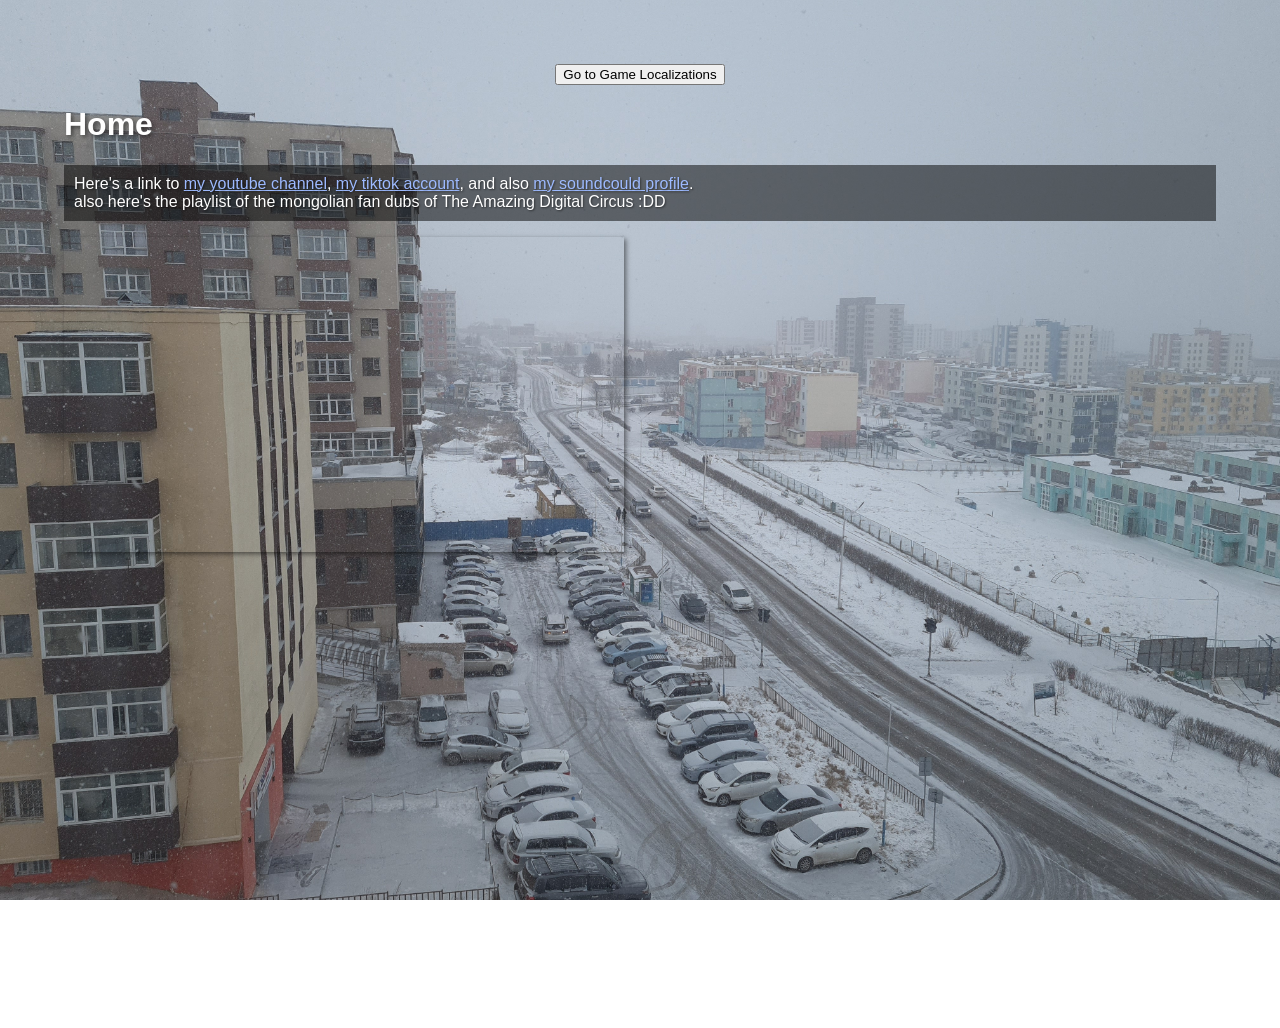
<file: index.html>
<!DOCTYPE html>
<html lang="en">
    <head>
        <meta charset="UTF-8">
        <title>Xashzaya's Home Page</title>
        <link rel="stylesheet" href="style.css">
        <link rel="icon" type="image/x-icon" href="/images/favicon.png">

    </head>
    
    <body>
        <div style="text-align: center;">
            <a href="games.html"><button>Go to Game Localizations</button></a>
        </div>

        <h1>Home</h1>
        
        <p>
            Here's a link to <a href="https://youtube.com/@xashzaya" target="_blank">my youtube channel</a>,
            <a href="https://www.tiktok.com/@xashzaya" target="_blank"> my tiktok account</a>, and also 
            <a href="https://soundcloud.com/xashzaya" target="_blank">my soundcould profile</a>.
            <br>
            also here's the playlist of the mongolian fan dubs of The Amazing Digital Circus :DD
        </p>
        <iframe width="560" height="315"
        src="https://www.youtube-nocookie.com/embed/videoseries?si=ynad-lGFmKPUVaud&amp;list=PLrFWBt1d1WmPRpGK-PaN06yxp5aDfsrn5"
        title="YouTube video player" frameborder="0"
        allow="accelerometer; autoplay; clipboard-write; encrypted-media; gyroscope; picture-in-picture; web-share"
        referrerpolicy="strict-origin-when-cross-origin" allowfullscreen
        style="box-shadow: 2px 2px 5px rgba(0, 0, 0, 0.5);"></iframe>
    </body>
</html>
</file>
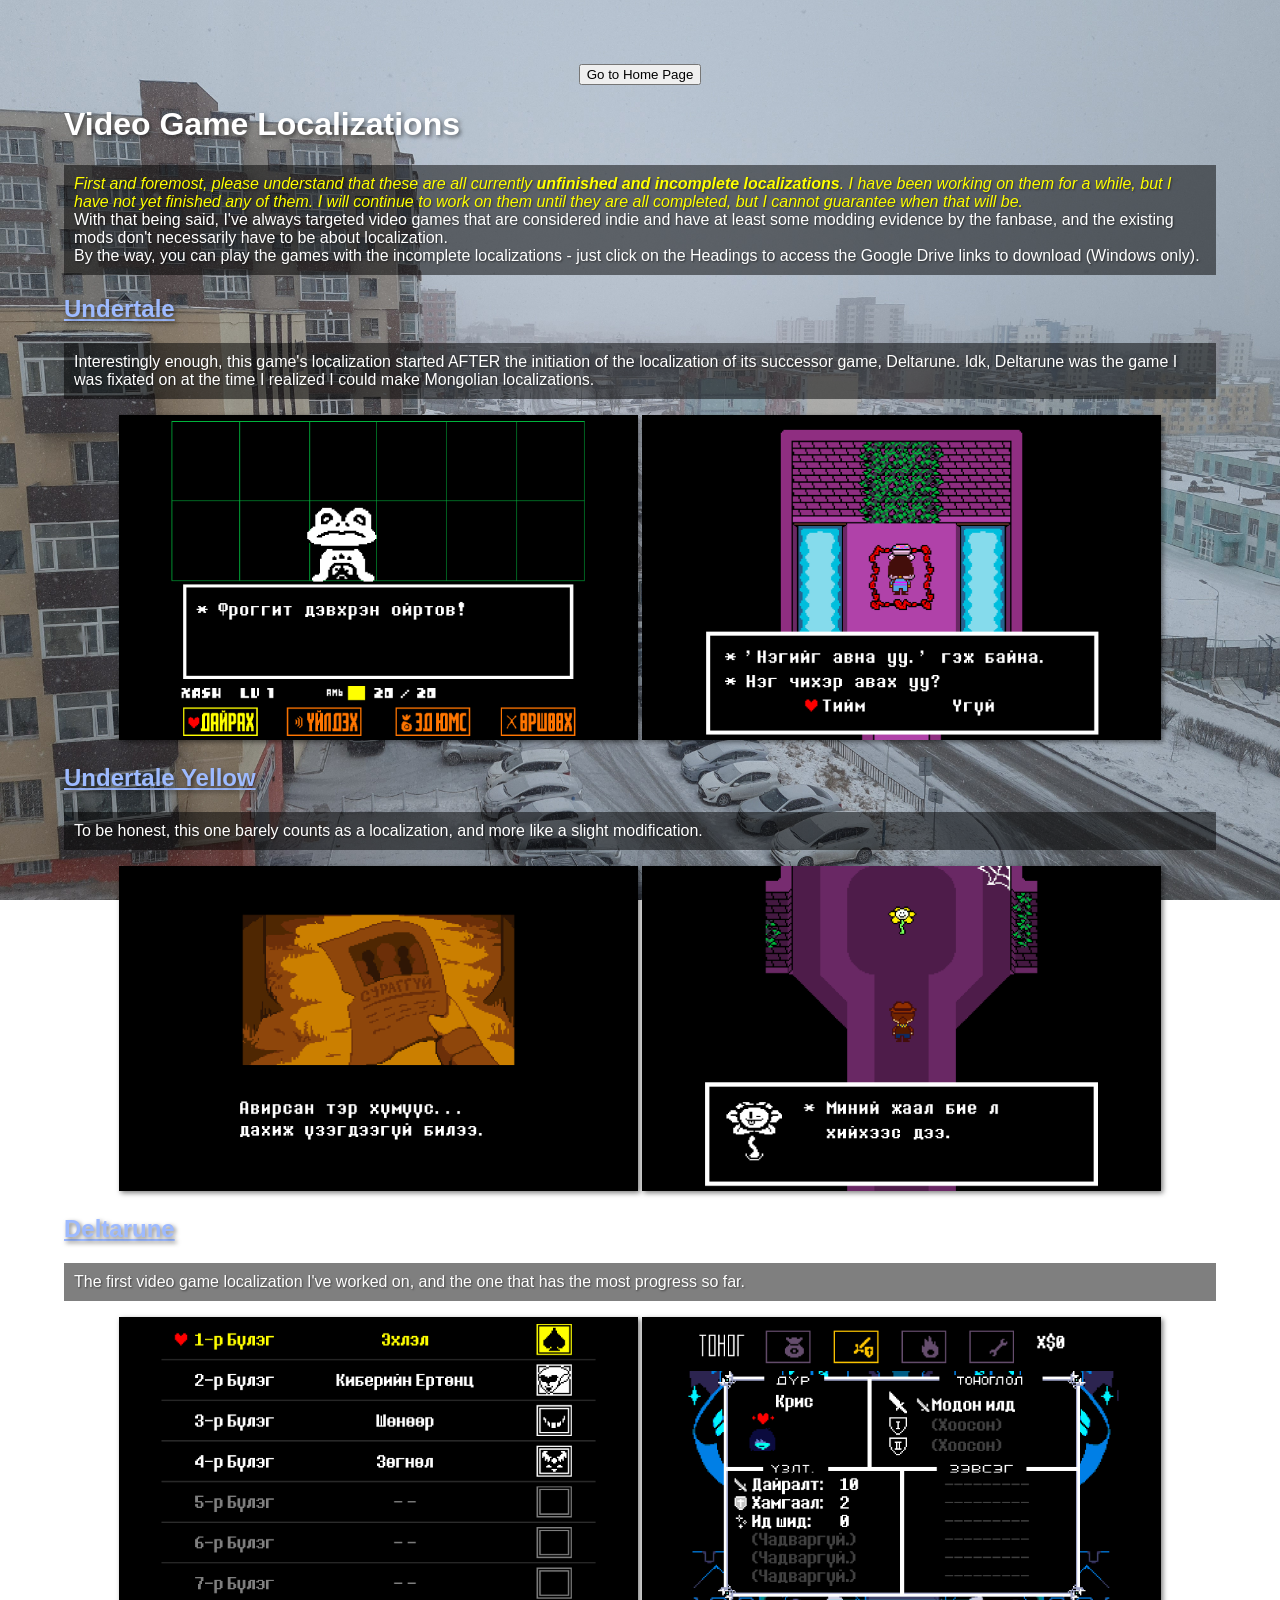
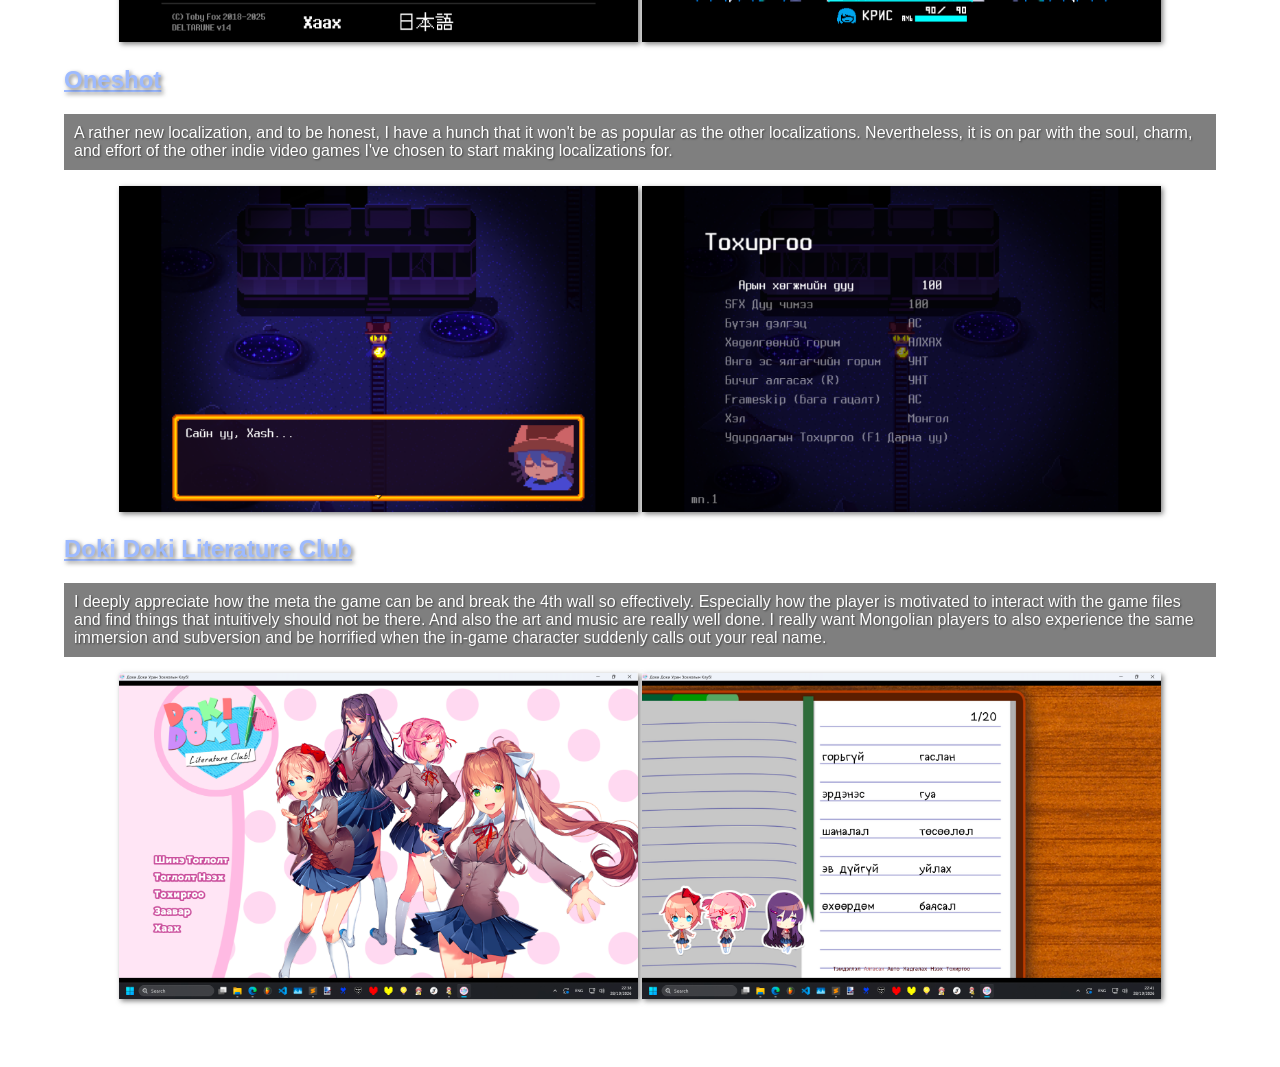
<file: games.html>
<!DOCTYPE html>
<html lang="en">
    <head>
        <meta charset="UTF-8">
        <title>Xashzaya's Game Localizations</title>
        <link rel="stylesheet" href="style.css">
        <link rel="icon" type="image/x-icon" href="/images/favicon.png">
    </head>
    
    <body>
        <div style="text-align: center;">
            <a href="index.html"><button>Go to Home Page</button></a>
        </div>

        <h1>Video Game Localizations</h1>

        <p>
            <i style="color: yellow;">First and foremost, please understand that these are all currently <b>unfinished and incomplete localizations</b>. I have been working on them for a while, but I have not yet finished any of them. I will continue to work on them until they are all completed, but I cannot guarantee when that will be.</i>
            <br>
            With that being said, I've always targeted video games that are considered indie and have at least some modding evidence by the fanbase, and the existing mods don't necessarily have to be about localization.
            <br>
            By the way, you can play the games with the incomplete localizations - just click on the Headings to access the Google Drive links to download (Windows only).
        </p>

        <h2>
            <a href="https://drive.google.com/drive/folders/12KOocovZLDURH7dfkHswoPtKvEZP4b-A" target="_blank">Undertale</a>
        </h2>

        <p>Interestingly enough, this game's localization started AFTER the initiation of the localization of its successor game, Deltarune. Idk, Deltarune was the game I was fixated on at the time I realized I could make Mongolian localizations.</p>

        <div style="position: relative; text-align: center;">
            <image src="images/ut_battle.webp"
            alt="Undertale Mongolian Battle Screenshot"
            style="box-shadow: 2px 2px 5px rgba(0, 0, 0, 0.5); width: 45%;"></image>
            <image src="images/ut_candyroom.webp"
            alt="Undertale Mongolian Ruins Candy Room Screenshot"
            style="box-shadow: 2px 2px 5px rgba(0, 0, 0, 0.5); width: 45%;"></image>
        </div>

        <h2>
            <a href="https://drive.google.com/drive/folders/1HMcT3k3ym_k6uFGYqI4ZV21gMXtO_67r" target="_blank">Undertale Yellow</a>
        </h2>

        <p>To be honest, this one barely counts as a localization, and more like a slight modification.</p>

        <div style="position: relative; text-align: center;">
            <image src="images/uty_intro.webp"
            alt="UT Yellow Mongolian Intro Cutscene Screenshot"
            style="box-shadow: 2px 2px 5px rgba(0, 0, 0, 0.5); width: 45%;"></image>
            <image src="images/uty_flowey.webp"
            alt="UT Yellow Mongolian Flowey Screenshot"
            style="box-shadow: 2px 2px 5px rgba(0, 0, 0, 0.5); width: 45%;"></image>
        </div>

        <h2>
            <a href="https://drive.google.com/drive/folders/15W2CgFtFtbRM6JHCgQe-7V2a4UlMJi4I" target="_blank">Deltarune</a>
        </h2>

        <p>The first video game localization I've worked on, and the one that has the most progress so far.</p>

        <div style="position: relative; text-align: center;">
            <image src="images/deltarune_chapter_select.webp"
            alt="Deltarune Mongolian Chapter Select Screenshot"
            style="box-shadow: 2px 2px 5px rgba(0, 0, 0, 0.5); width: 45%;"></image>
            <image src="images/deltarune_menu.webp"
            alt="Deltarune Mongolian Menu Screenshot"
            style="box-shadow: 2px 2px 5px rgba(0, 0, 0, 0.5); width: 45%;"></image>
        </div>

        <h2>
            <a href="https://drive.google.com/drive/folders/1arUvxjgHtPwMU7tITkFNL129Qkvxp_fr" target="_blank">Oneshot</a>
        </h2>

        <p>A rather new localization, and to be honest, I have a hunch that it won't be as popular as the other localizations. Nevertheless, it is on par with the soul, charm, and effort of the other indie video games I've chosen to start making localizations for.</p>

        <div style="position: relative; text-align: center;">
            <image src="images/oneshot_textbox.webp"
            alt="Oneshot Mongolian Textbox Screenshot"
            style="box-shadow: 2px 2px 5px rgba(0, 0, 0, 0.5); width: 45%;"></image>
            <image src="images/oneshot_settings.webp"
            alt="Oneshot Mongolian Settings Screenshot"
            style="box-shadow: 2px 2px 5px rgba(0, 0, 0, 0.5); width: 45%;"></image>
        </div>

        <h2>
            <a href="https://drive.google.com/drive/folders/1dZ21s9sztboVIbWp1KuWv7Dmrt5co4TN" target="_blank">Doki Doki Literature Club</a>
        </h2>

        <p>I deeply appreciate how the meta the game can be and break the 4th wall so effectively. Especially how the player is motivated to interact with the game files and find things that intuitively should not be there. And also the art and music are really well done. I really want Mongolian players to also experience the same immersion and subversion and be horrified when the in-game character suddenly calls out your real name.</p>

        <div style="position: relative; text-align: center;">
            <image src="images/ddlc_title_screen.webp"
            alt="Doki Doki Literature Club Mongolian Title Screen Screenshot"
            style="box-shadow: 2px 2px 5px rgba(0, 0, 0, 0.5); width: 45%;"></image>
            <image src="images/ddlc_poem_minigame.webp"
            alt="Doki Doki Literature Club Mongolian Poem Minigame Screenshot"
            style="box-shadow: 2px 2px 5px rgba(0, 0, 0, 0.5); width: 45%;"></image>
        </div>

    </body>
</html>
</file>
<file: style.css>
body {
    font-family: Verdana, sans-serif;
    background-image: url('images/snowy_background.webp');
    background-size: cover;
    background-attachment: fixed;
    background-position: center;
    margin: 5%;
    min-height: 100vh;
}
h1, h2 {
    color: #ffffff;
    text-shadow: 2px 2px 4px rgba(0, 0, 0, 0.5);
    text-wrap: break-word;
}
p {
    color: #ffffff;
    text-shadow: 1px 1px 2px rgba(0, 0, 0, 0.5);
    background-color: rgba(0, 0, 0, 0.5);
    padding: 10px;
}
table {
    width: 80%;
    margin: 20px auto;
    border-collapse: collapse;
}
th, td {
    border: 1px solid #ffffff;
    padding: 10px;
    text-align: left;
    color: #ffffff;
}
a {
    color:rgb(157, 186, 255);
    text-decoration: underline;
}
</file>
